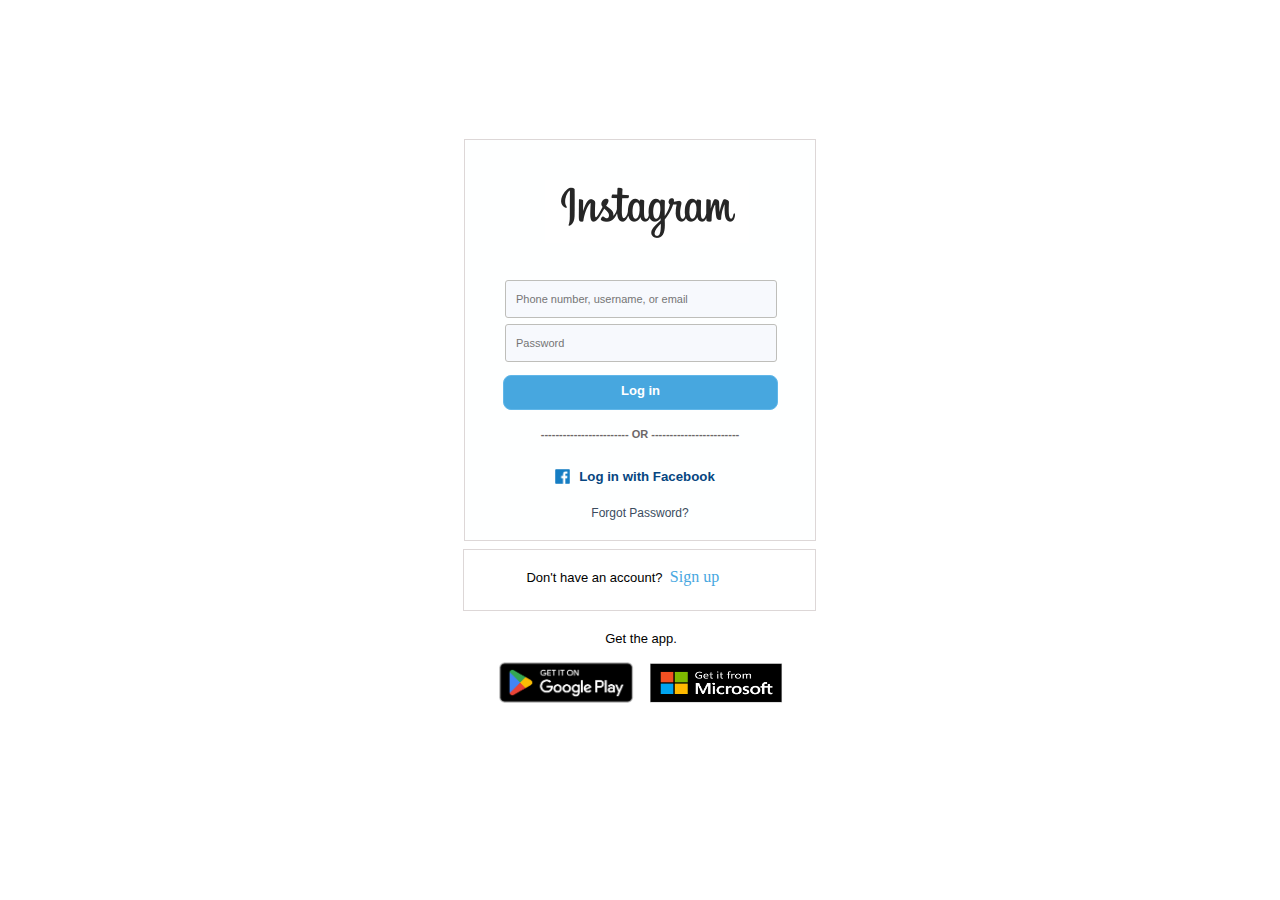
<file: index.html>
<!DOCTYPE html>
<html>
    <head>
        <title>Login-Instagram</title>
        <link rel="stylesheet" href="style2.css">
    </head>
    <body>
        <div class="main">
        <div class="logo">
            <img src="folder/logo.png">
        </div>
        <div class="inputdata">
            <label id="Userid"></label>
            <input type="text" placeholder="Phone number, username, or email">
        </div>
        <div class="inputdata">
            <label id="Password"></label>
            <input type="password" placeholder="Password">
        </div>
        <div class="subbutton">
            <button type="submit"><h6 class="but">Log in</h6></button>
        </div>
        <div class="OR">
            <h5 class="OR1">------------------------ OR ------------------------</h5>
        </div>
        <div class="fb">
            <a href="https://www.facebook.com/login.php?skip_api_login=1&api_key=124024574287414&kid_directed_site=0&app_id=124024574287414&signed_next=1&next=https%3A%2F%2Fwww.facebook.com%2Fdialog%2Foauth%3Fclient_id%3D124024574287414%26locale%3Den_US%26redirect_uri%3Dhttps%253A%252F%252Fwww.instagram.com%252Faccounts%252Fsignup%252F%26response_type%3Dcode%252Cgranted_scopes%26scope%3Demail%26state%3D%257B%2522fbLoginKey%2522%253A%25225vkvsuxujgl6umdj1v18yjs7y7x4wis160ckobuyz6114h52de%2522%252C%2522fbLoginReturnURL%2522%253A%2522%252Ffxcal%252Fdisclosure%252F%253Fnext%253D%25252F%2522%257D%26ret%3Dlogin%26fbapp_pres%3D0%26logger_id%3Dc716f70e-7809-485e-a5c0-cd81b55caf2e%26tp%3Dunspecified&cancel_url=https%3A%2F%2Fwww.instagram.com%2Faccounts%2Fsignup%2F%3Ferror%3Daccess_denied%26error_code%3D200%26error_description%3DPermissions%2Berror%26error_reason%3Duser_denied%26state%3D%257B%2522fbLoginKey%2522%253A%25225vkvsuxujgl6umdj1v18yjs7y7x4wis160ckobuyz6114h52de%2522%252C%2522fbLoginReturnURL%2522%253A%2522%252Ffxcal%252Fdisclosure%252F%253Fnext%253D%25252F%2522%257D%23_%3D_&display=page&locale=en_GB&pl_dbl=0"><img src="folder/pngimg.com - facebook_logos_PNG19750.png"><h5 class="fb1">Log in with Facebook</h5></a>
        </div>
        <div >
            <a href="#"> <p class="fp">Forgot Password?</p></a>
        </div>
    </div>

    <div class="signup">
        <p class="dha">Don't have an account?</p><a href="https://www.instagram.com/accounts/emailsignup/"><p class="su">Sign up</p></a>
    </div>

    <div>
        <p class="app">Get the app.</p>
    </div>

    <div class="papp">
        <a href="https://play.google.com/store/apps/details?id=com.instagram.android&referrer=ig_mid%3DDD0C26DE-4D4A-429B-82AD-9F823A637094%26utm_campaign%3DloginPage%26utm_content%3Dlo%26utm_source%3Dinstagramweb%26utm_medium%3Dbadge%26original_referrer%3Dhttps%3A%2F%2Fwww.google.com%2F"><img src="folder/gplay.png"></a>
    </div>

    <div class="mapp">
        <a href="https://apps.microsoft.com/detail/9nblggh5l9xt?hl=en-US&gl=IN"><img src="folder/MS.png"></a>
    </div>
    </body>
</html>
</file>
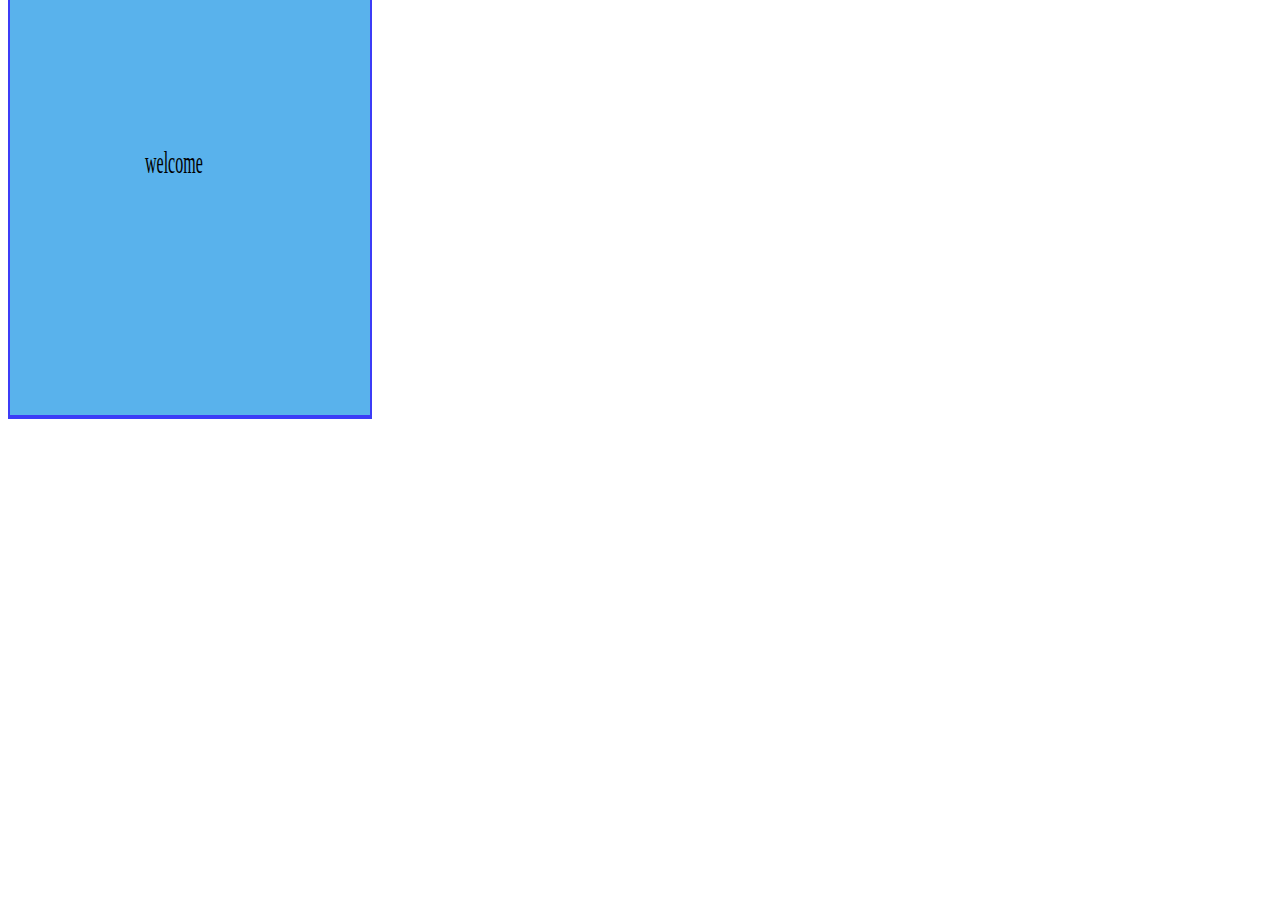
<file: animation.html>
<!DOCTYPE html>
<html >
<head>
    <title>2D</title>
    <link rel="stylesheet" href="2D.css">
</head>
<body>
    <div class="main">
        <div class="u1">
            welcome
        </div>

    </div>
    
</body>
</html>
</file>
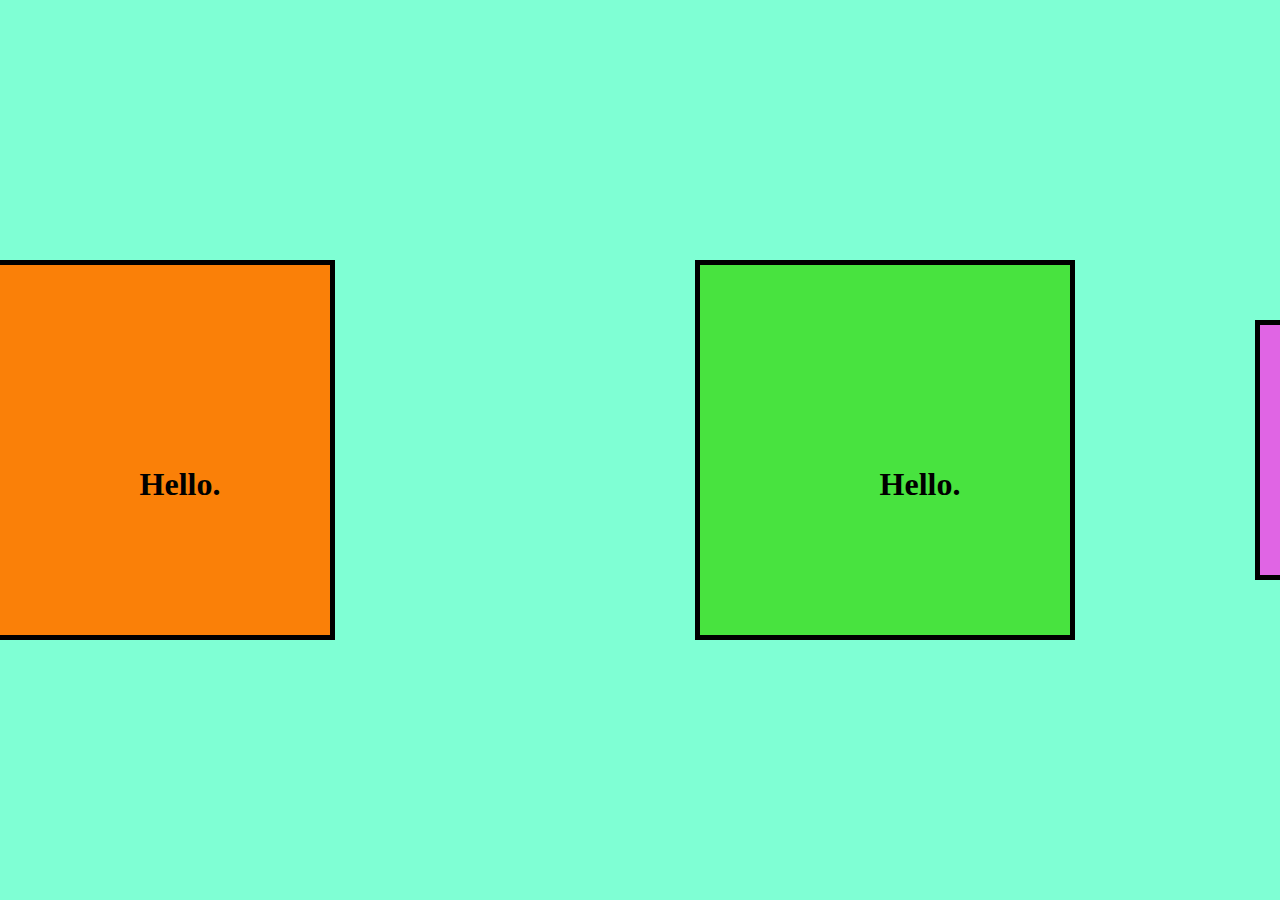
<file: basic.html>
<!DOCTYPE html>
<html>
    <head>
        <title>my website</title>
        <link rel="stylesheet" href="style.css">
    </head>
    <body>
        <div class="box1">
            <div>
                <h1>Hello.</h1>
            </div>
        </div>

        <div class="box2">
            <div>
                <h1>Hello.</h1>
            </div>
        </div>

        <div class="box3">
            <div class="txt3">
                <h1>Hello.</h1>
            </div>
        </div>
        
    </body>
</html>
</file>
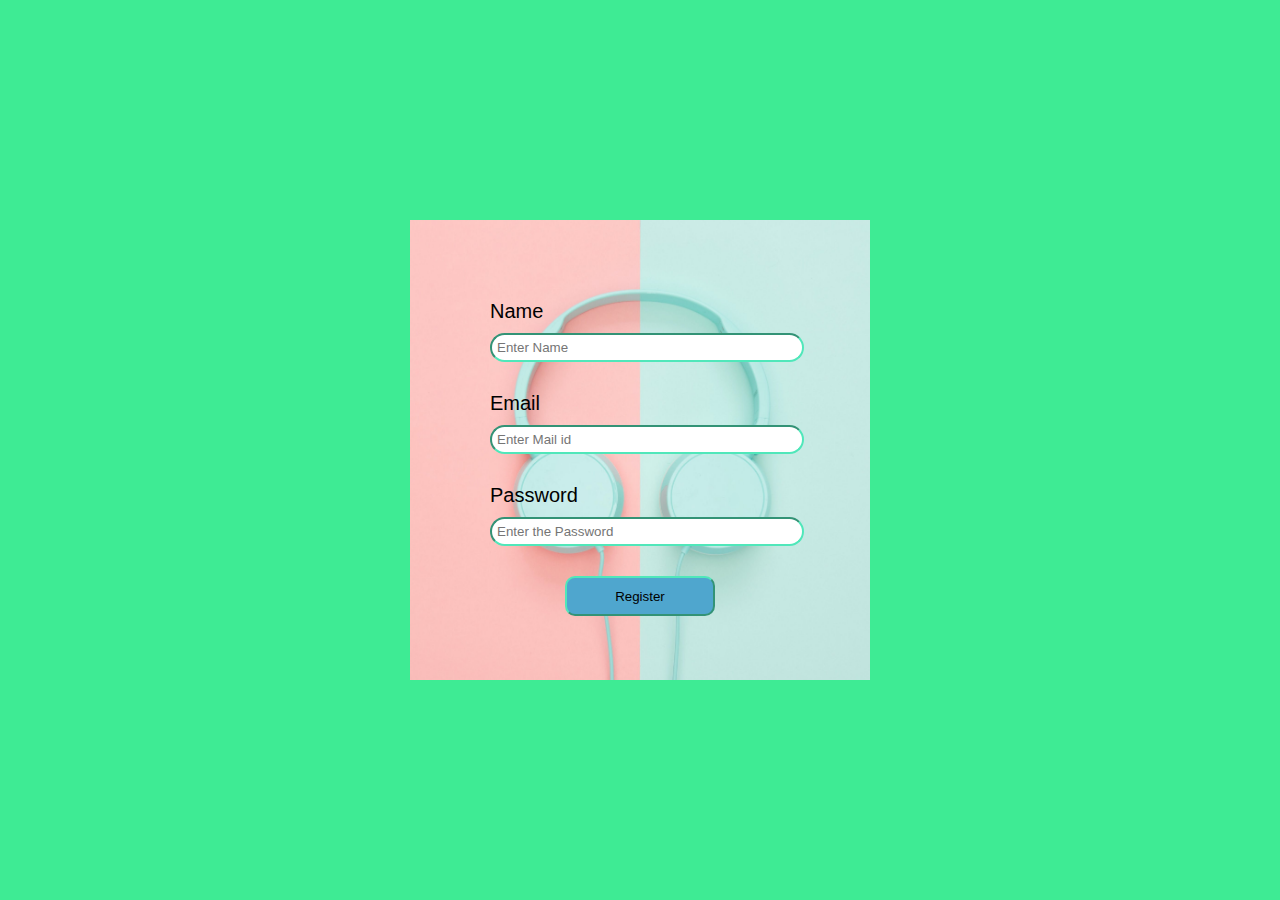
<file: form.html>
<!DOCTYPE html>
<html>
    <head>
        <title>my website</title>
        <link rel="stylesheet" href="style1.css">
    </head>
    <body>
        <form>
            <div class="main">
                <div class="inputdata">
                    <label id="name">Name</label>
                    <input type="text" placeholder="Enter Name">
                </div>
                <div class="inputdata">
                    <label id="email">Email</label>
                    <input type="email" placeholder="Enter Mail id">
                </div>
                <div class="inputdata">
                    <label id="password">Password</label>
                    <input type="password" placeholder="Enter the Password">
                </div>
                <div class="subbutton">
                    <button type="Submit">Register</button>
                </div>
            </div>
        </form>

    </body>
    </html>
</file>
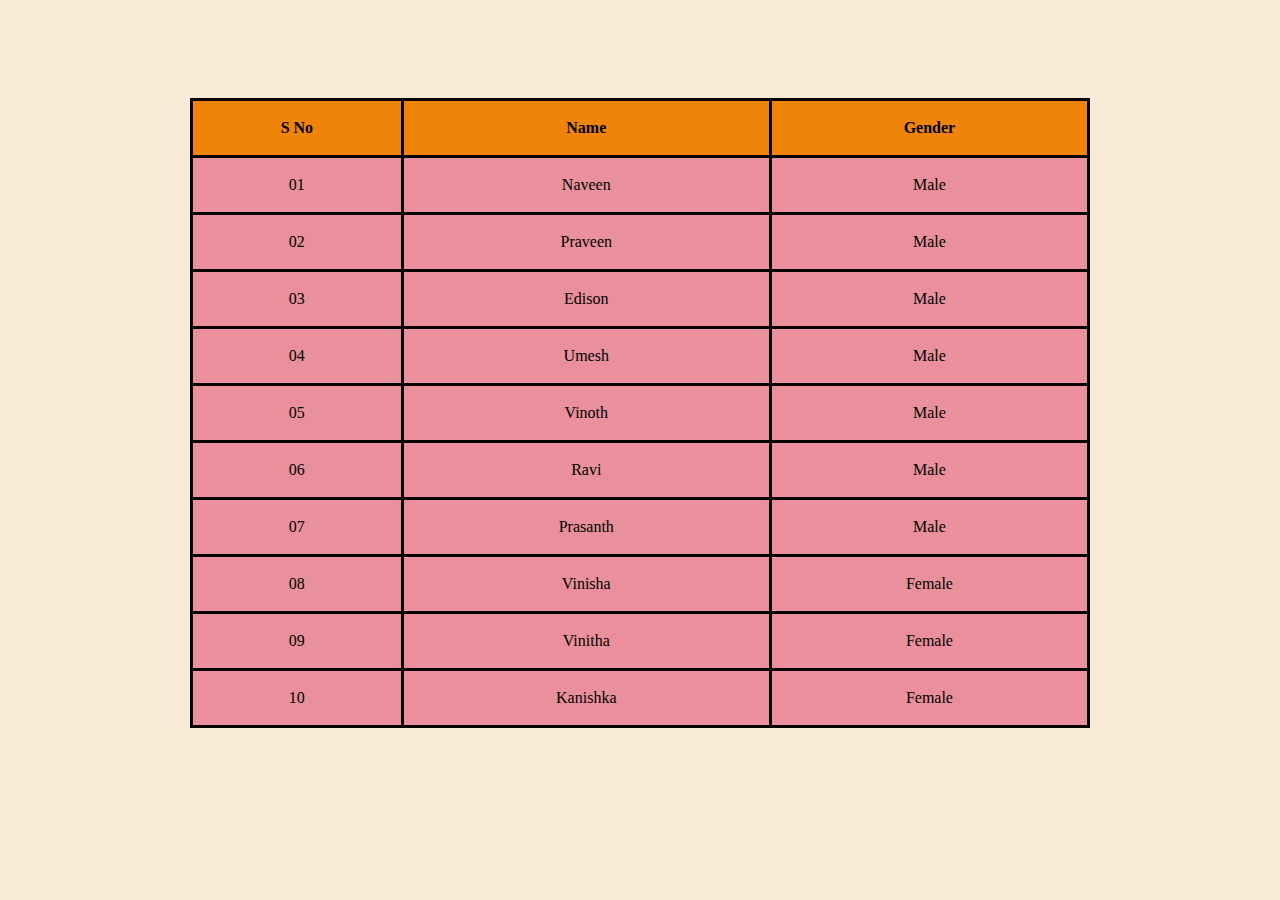
<file: table.html>
<!DOCTYPE html>
<html>
    <head>
        <title>Table</title>
        <link rel="stylesheet" href="table.css">
    </head>
    <body>
        <table>
            <tr>
                <th>S No</th>
                <th>Name</th>
                <th>Gender</th>
            </tr>
        
            <tr>
                <td>01</td>
                <td>Naveen</td>
                <td>Male</td>
            </tr>
            <tr>
                <td>02</td>
                <td>Praveen</td>
                <td>Male</td>
            </tr>
            <tr>
                <td>03</td>
                <td>Edison</td>
                <td>Male</td>
            </tr>
            <tr>
                <td>04</td>
                <td>Umesh</td>
                <td>Male</td>
            </tr>
            <tr>
                <td>05</td>
                <td>Vinoth</td>
                <td>Male</td>
            </tr>
            <tr>
                <td>06</td>
                <td>Ravi</td>
                <td>Male</td>
            </tr>
            <tr>
                <td>07</td>
                <td>Prasanth</td>
                <td>Male</td>
            </tr>
            <tr>
                <td>08</td>
                <td>Vinisha</td>
                <td>Female</td>
            </tr>
            <tr>
                <td>09</td>
                <td>Vinitha</td>
                <td>Female</td>
            </tr>
            <tr>
                <td>10</td>
                <td>Kanishka</td>
                <td>Female</td>
            </tr>
        </table>
    </body>
</html>
</file>
<file: style2.css>
body {
    display: flex;
    justify-content: center;
    text-align: center;
    align-items: center;
    height: 100vh;
    margin: 0;
    background-color: rgb(255, 255, 255);
}

.main {
    max-height: 200px;
    width: 150px;
    border: 1px solid rgb(221, 215, 215) ;
    background-color: rgb(254, 255, 255);
    padding: 100px;
    text-align: center;
    margin-top: -220px;
    
}

.logo img[src="folder/logo.png"] {
    margin-top: -60px;
    margin-left: -20px;
    margin-bottom: 30px;
}

h1 {
    margin-bottom: 25px;
}

.inputdata {
    font-family: Brush Script MT, Brush Script Std, cursive;
    font-size: medium;
}

.inputdata input[type="text"], .inputdata input[type="password"] {
    margin-bottom: 3px;
    margin-top: 3px;
    margin-left: -60px;
    border-radius: 3px;
    padding: 10px;
    height: 16px;
    width: 250px;
    font-family: 'Segoe UI', Tahoma, Geneva, Verdana, sans-serif;
    font-size: 11px;
    border: 0.05px solid rgb(190, 190, 186);
    background-color: #f7f9fd;
    box-shadow: none;
}

.subbutton button[type="submit"] {
    width: 275px;
    height: 35px;
    border-radius: 8px;
    border: 1px solid rgb(97, 183, 233);
    background-color: rgb(71, 167, 223);
    color:white;
    padding: 10px;
    margin-bottom: 40px;
    margin-top: 10px;
    margin-left: -62px;
    font-family: 'Segoe UI', Tahoma, Geneva, Verdana, sans-serif;
    font-weight: bold;
}

h6.but {
    margin-top: -3px;
    font-size: 13px;
}

.OR {
    margin-left: -50px;
    margin-right: -50px;
    margin-top: -40px;
}
 
h5.OR1 {
    color: #6d6868;
    font-size: 11px;
    font-family: Arial, Helvetica, sans-serif;
}
 

a{
    color: #f3f2f2;
    text-decoration: none;
}

h5.fb1{
    color: rgb(6, 70, 129);
    text-decoration: none;
    margin-top: -19px;
    margin-left: 14px;
    font-family: Arial, Helvetica, sans-serif;
}

.fb img[src="folder/pngimg.com - facebook_logos_PNG19750.png"] {
    height: 15px;
    margin-left: -155px;
    margin-top: 10px;
}

p.fp {
    color: rgb(58, 76, 94);
    font-family: Arial, Helvetica, sans-serif;
    font-size: 12px;
}

.signup {
    height: 60px;
    width: 351px;
    border: 1px solid rgb(221, 215, 215);
    margin-top: 260px;
    margin-left: -353px;
    text-align: center;
    justify-content: center;
}

p.dha {
    margin-left: -90px;
    font-family: Arial, Helvetica, sans-serif;
    font-size: 13px;
    margin-top: 20px;
}

p.su {
    color: rgb(71, 167, 223);
    margin-left: 110px;
    margin-top: -30px;
}

p.app {
    margin-top: 390px;
    margin-left: -350px;
    font-family: Arial, Helvetica, sans-serif;
    font-size: 13px;
}

.papp img[src="folder/gplay.png"]{
    height: 60px;
    margin-top: 470px;
    margin-left: -500px;
}

.mapp img[src="folder/MS.png"] {
    height: 60px;
    margin-top: 470px;
    margin-left: -200px;
    width: 160px;
}
</file>
<file: 2D.css>
.main {
    height: 30vh;
    width: 40vh;
    background-color: rgb(89, 178, 236);
    border: 2px solid rgb(60, 60, 247);
    transform: scaley(2);
    
}

.u1 {
    padding: 15vh;
}
</file>
<file: style.css>
body {
    display: flex;
    justify-content: center;
    align-items: center;
    background-color: aquamarine;
    margin: 0%;
    height: 100vh;
  }

.box1 {
  margin: 20vh;
  background-color: rgba(255, 123, 0, 0.966);
  height: 10px;
  width: 10px;
  border: 5px solid black;
  padding: 20vh;
}

.box2 {
  background-color: rgba(71, 226, 57, 0.966);
  height: 10px;
  width: 10px;
  border: 5px solid black;
  padding: 20vh;
  margin: 20vh;
}

.box3 {
  background-color: rgba(228, 95, 228, 0.966);
  height: 250px;
  width: 250px;
  border: 5px solid black;
   
}

.txt3 {
  text-align: center;
   padding: 80px;
}
</file>
<file: style1.css>
body {
    display: flex;
    justify-content: center;
    align-items: center;
    background-color: rgb(62, 235, 148);
    margin: 0;
    height: 100vh;
}

.main {
    background-color: rgb(189, 195, 201);
    border: none;
    height: 300px;
    width: 300px;
    text-align: center;
    padding: 80px;
    background-image: url(/folder/pexels-moose-photos-1037992.jpg);
    background-repeat: no-repeat;
    background-position: center;
    background-attachment: fixed;
    background-size: cover;
}

.inputdata {
    
    margin-bottom: 30px;

}
.inputdata label{
    font-size: 20px;
    font-family: 'Segoe UI', Tahoma, Geneva, Verdana, sans-serif;
    display: block;
    text-align: left;
    margin-bottom: 10px;
}


.inputdata input[type="email"] ,.inputdata input[type="password"], .inputdata input[type="text"]{
    padding: 5px;
    width: 100%;
    border-radius: 20px;
    border-color: rgb(80, 231, 186);
}

.subbutton button[type="submit"] {
    border-radius: 10px;
    background-color: rgb(79, 166, 206);
    border-color: rgb(80, 231, 186) ;
    height: 40px;
    width: 150px;
    font-weight: 10px;
    
}
</file>
<file: table.css>
body {
    display: flex;
    align-items: center;
    justify-content: center;
    background-color: antiquewhite;
}

table, th, td {
    border: 3px solid black;
    border-collapse: collapse;
    text-align: center;
}

table {
    height: 70vh;
    width: 100vh;
    margin-top: 90px;
}

th {
    background-color: rgb(240, 132, 9);
}

td {
    background-color: rgb(233, 144, 156);
}
</file>
